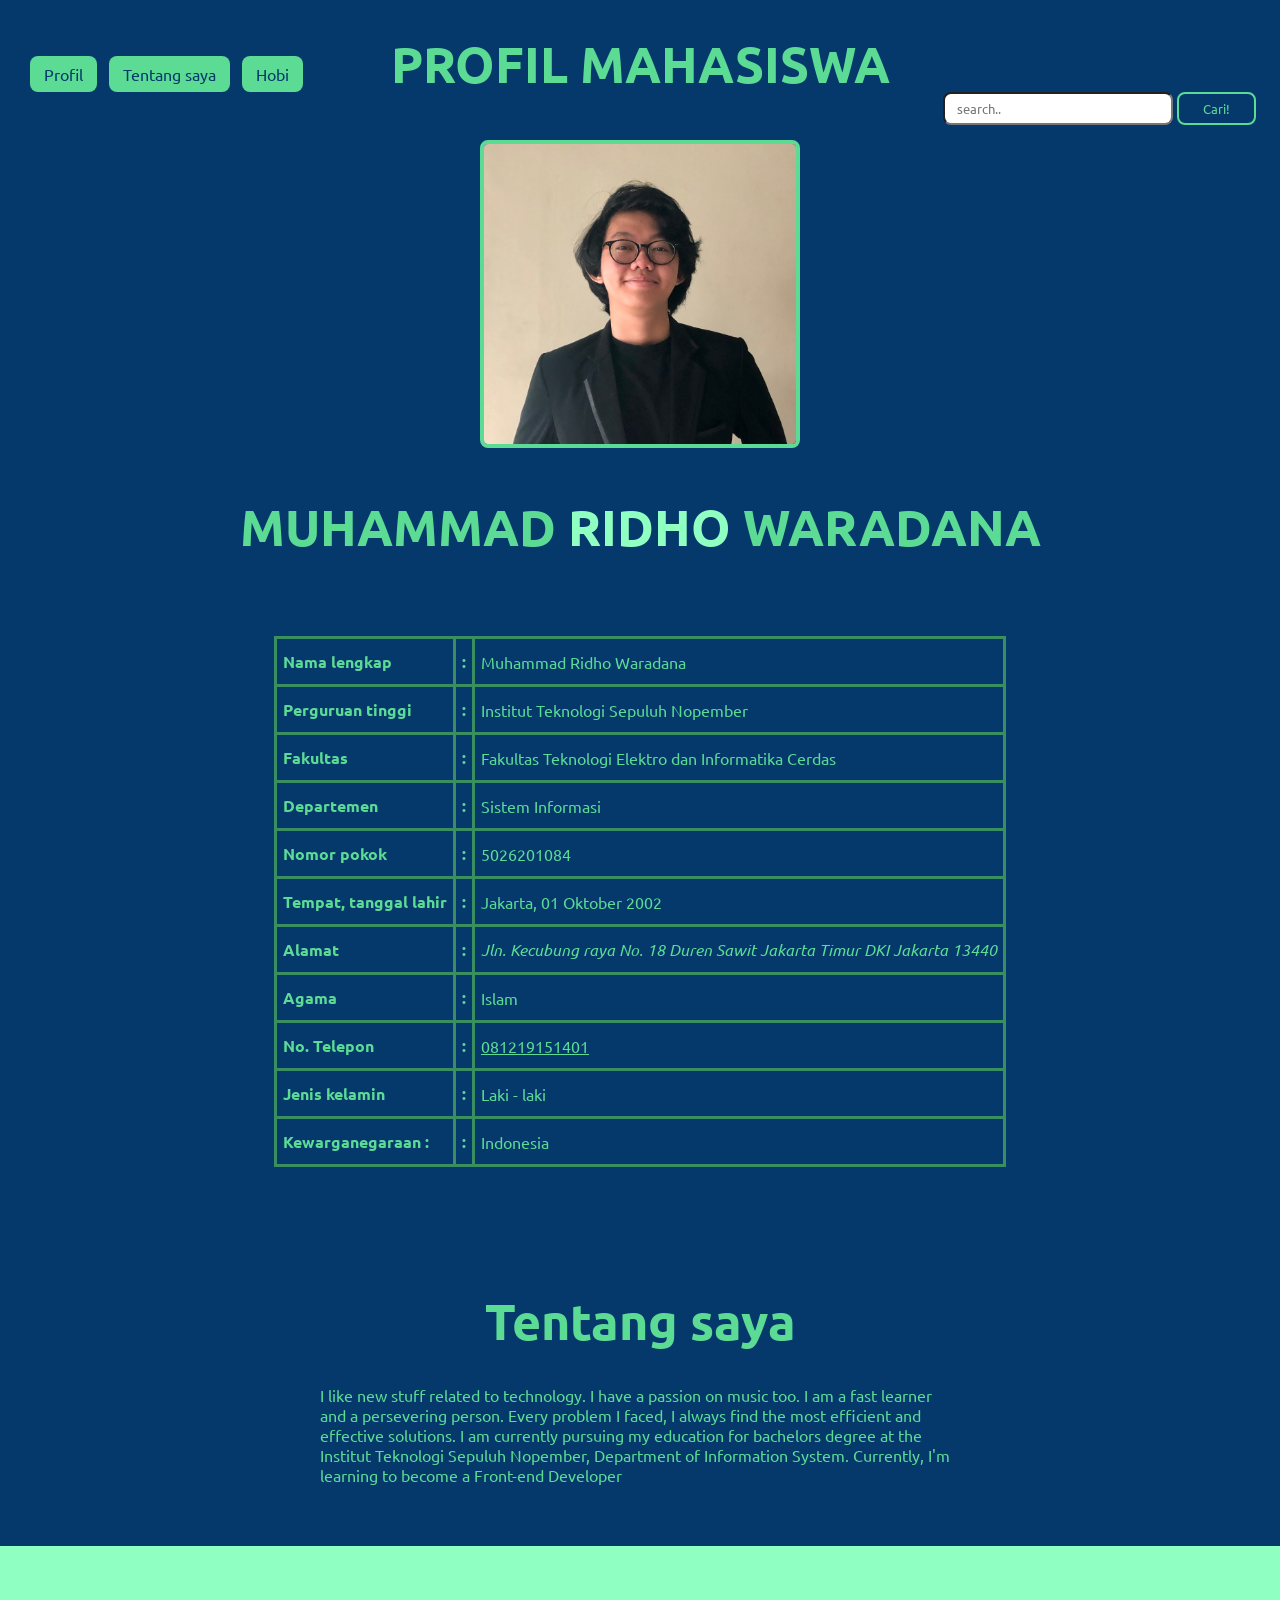
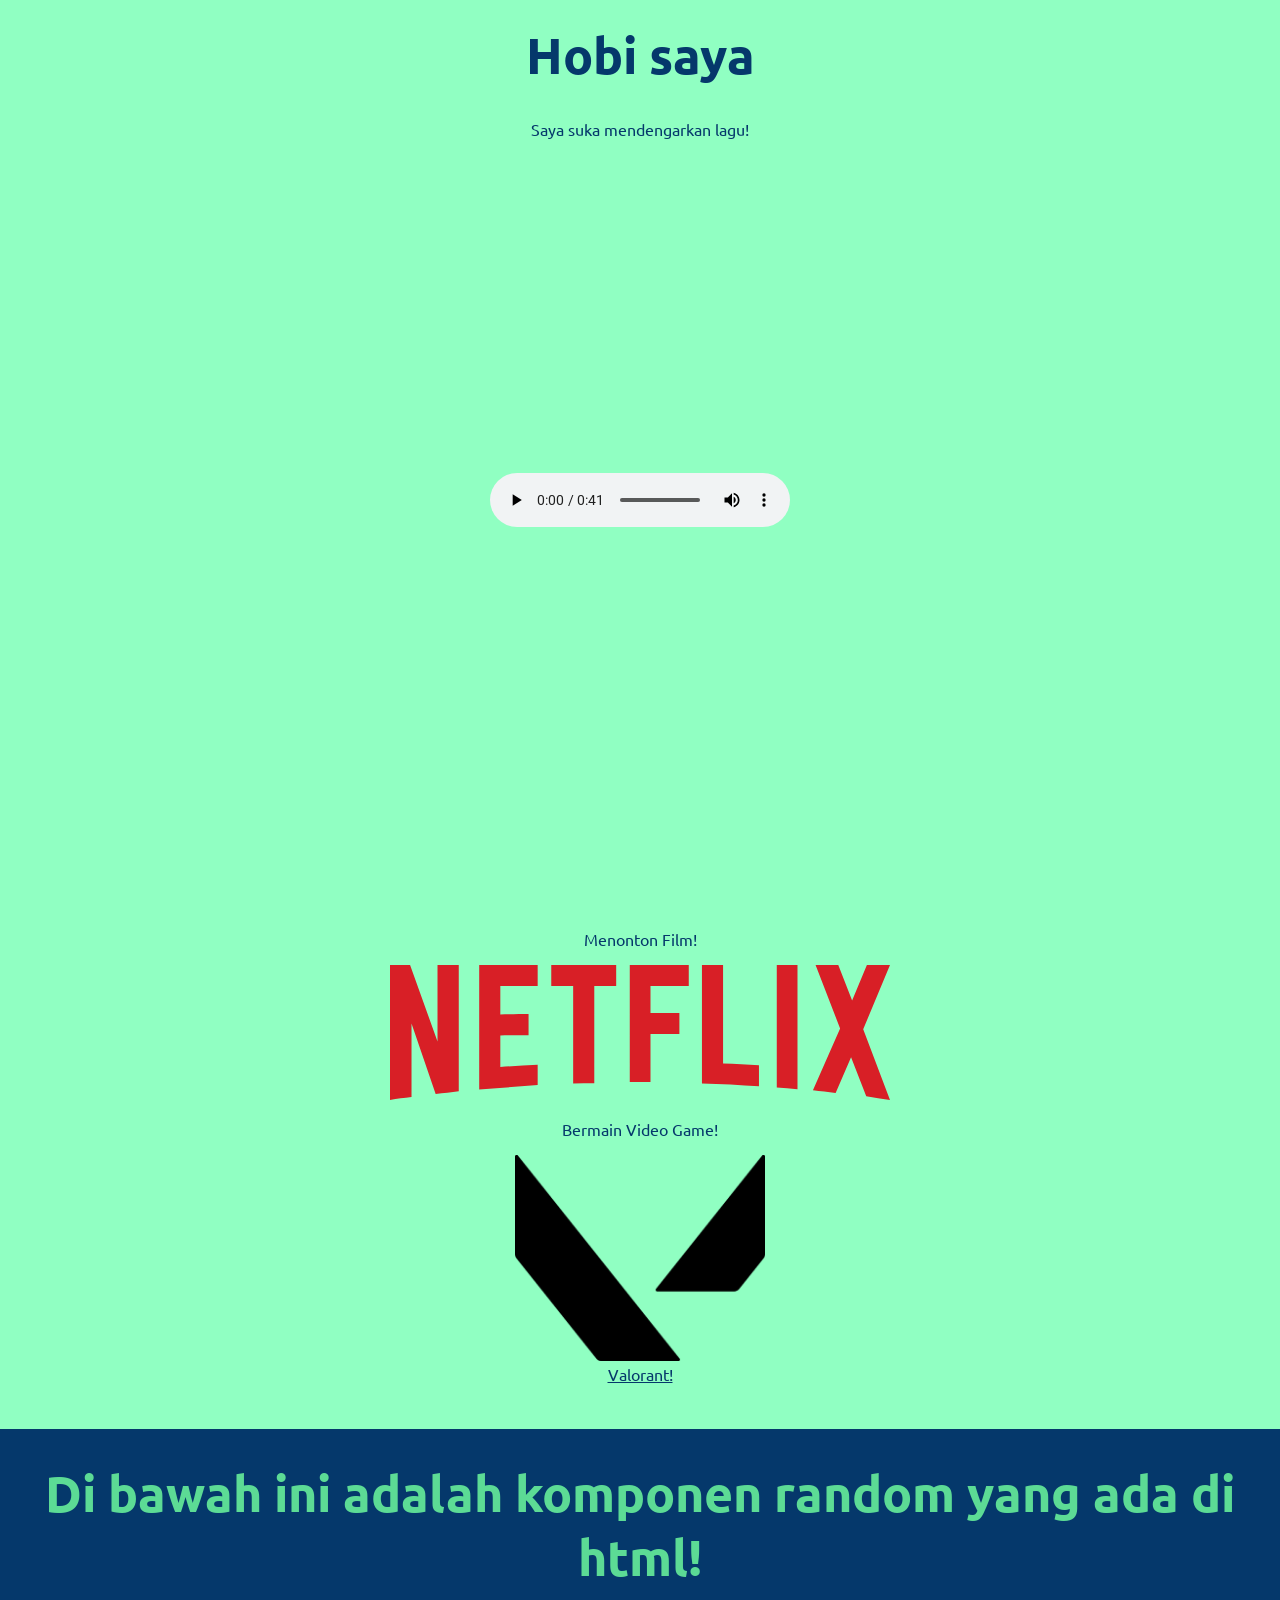
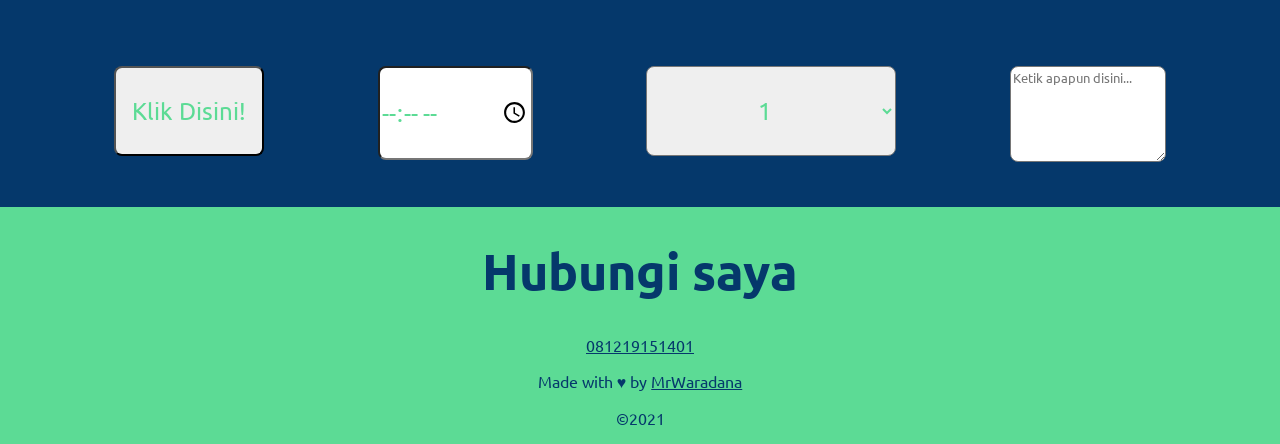
<file: public/tugas2/profil_diri.html>
<!DOCTYPE html>
<html lang="en">
  <head>
    <meta charset="UTF-8" />
    <meta http-equiv="X-UA-Compatible" content="IE=edge" />
    <meta name="description" content="Profil Mahasiswa" />
    <meta name="keywords" content="Profil, Mahasiswa" />
    <meta name="author" content="Muhammad Ridho Waradana" />
    <meta name="viewport" content="width=device-width, initial-scale=1.0" />
    <title>Profil Mahasiswa</title>
    <style>
      @import url("https://fonts.googleapis.com/css2?family=Roboto:wght@400;700&family=Ubuntu:wght@300;400;500;700&display=swap");
      * {
        font-family: "Ubuntu", sans-serif;
        color: #5cdb95;
      }
      ::-webkit-scrollbar-track {
        background-color: #f5f5f5;
        border-radius: 2px;
      }

      ::-webkit-scrollbar {
        width: 16px;
        background-color: transparent;
      }

      ::-webkit-scrollbar-thumb {
        border-radius: 2px;
        background-color: #5cdb95;
      }
      ::-webkit-scrollbar-thumb:hover {
        background-color: #7fdaa8;
      }
      ::-webkit-scrollbar-thumb:active {
        background-color: #5cdb95;
      }
      body {
        background-color: #05386b;
        background-size: cover;
        background-repeat: no-repeat;
        margin: 0;
      }
      h1,
      h2,
      h3 {
        text-align: center;
        font-size: 50px;
        margin: 32px 6px;
      }
      header {
        text-align: center;
      }
      nav {
        margin: 24px;
        text-align: center;
        position: fixed;
      }
      nav a {
        margin: 0 6px;
        padding: 6px 12px;
        background-color: #5cdb95;
        color: #05386b;
        border: 2px solid transparent;
        border-radius: 8px;
        text-decoration: none;
        transition: all 0.3s ease;
        float: left;
      }
      nav a:hover {
        position: relative;
        bottom: 4px;
        border: 2px solid #5cdb95;
        background-color: #05386b;
        color: #5cdb95;
        box-shadow: 0 0 0 white;
      }
      .foto-profil {
        text-align: center;
      }
      #search {
        padding: 6px 12px;
        border-radius: 8px;
        color: black;
      }
      #search:focus-visible {
        outline: none;
      }
      .search-bar {
        float: right;
        margin-left: 55em;
      }
      #search-btn {
        padding: 6px 24px;
        color: #5cdb95;
        background-color: #05386b;
        outline: none;
        border: 2px solid #5cdb95;
        box-shadow: none;
        cursor: pointer;
        border-radius: 8px;
      }
      #search-btn:hover {
        background-color: #5cdb95;
        color: #05386b;
      }
      #foto {
        border-radius: 8px;
        border: 4px solid #5cdb95;
        margin: 12px 6px;
      }
      #nama-panggilan {
        color: #90ffc2;
        cursor: pointer;
      }
      #profil {
        display: flex;
        justify-content: center;
        padding: 5vh 0;
      }
      #tentang {
        padding: 5vh 0;
      }
      #hobi {
        text-align: center;
        background-color: #90ffc2;
        padding: 5vh 0;
      }
      #hobi p,
      #hobi a,
      #hobi h3 {
        color: #05386b;
      }
      table,
      td {
        border: 3px solid #398f60;
        padding: 12px 6px;
        border-collapse: collapse;
      }
      p {
        margin: 16px 25vw;
      }
      .random-content {
        display: flex;
        justify-content: space-evenly;
        padding: 5vh 0;
      }
      .random-content button,
      .random-content input,
      .random-content #selection {
        height: 10vh;
        border-radius: 8px;
        width: 150px;
        cursor: pointer;
        font-size: 24px;
      }
      .random-content textarea {
        height: 10vh;
        border-radius: 8px;
        width: 150px;
        color: black;
      }
      footer,
      footer h2,
      footer a,
      footer p {
        background-color: #5cdb95;
        color: #05386b !important;
        overflow: hidden;
      }
    </style>
    <link rel="icon" href="foto_ridho.jpeg" />
  </head>
  <body>
    <!-- nav start -->
    <nav>
      <a href="#profil">Profil</a>
      <a href="#tentang">Tentang saya</a>
      <a href="#hobi">Hobi</a>
      <div class="search-bar">
        <input id="search" type="text" placeholder="search.." />
        <button id="search-btn" type="submit">Cari!</button>
      </div>
    </nav>
    <!-- header start -->
    <header>
      <div class="title">
        <h1>PROFIL MAHASISWA</h1>
      </div>
      <div class="foto-profil">
        <img id="foto" src="foto_ridho.jpeg" alt="" width="auto" height="300" />
      </div>
      <h2>
        MUHAMMAD
        <span id="nama-panggilan" title="nama panggilan">RIDHO</span> WARADANA
      </h2>
    </header>

    <!-- profil start -->
    <section id="profil">
      <table>
        <tr>
          <td><b>Nama lengkap</b></td>
          <td><b>:</b></td>
          <td>Muhammad Ridho Waradana</td>
        </tr>
        <tr>
          <td><b>Perguruan tinggi</b></td>
          <td><b>:</b></td>
          <td>Institut Teknologi Sepuluh Nopember</td>
        </tr>
        <tr>
          <td><b>Fakultas</b></td>
          <td><b>:</b></td>
          <td>Fakultas Teknologi Elektro dan Informatika Cerdas</td>
        </tr>
        <tr>
          <td><b>Departemen</b></td>
          <td><b>:</b></td>
          <td>Sistem Informasi</td>
        </tr>
        <tr>
          <td><b>Nomor pokok</b></td>
          <td><b>:</b></td>
          <td>5026201084</td>
        </tr>
        <tr>
          <td><b>Tempat, tanggal lahir</b></td>
          <td><b>:</b></td>
          <td>Jakarta, 01 Oktober 2002</td>
        </tr>
        <tr>
          <td><b>Alamat</b></td>
          <td><b>:</b></td>
          <td>
            <address>
              Jln. Kecubung raya No. 18 Duren Sawit Jakarta Timur DKI Jakarta
              13440
            </address>
          </td>
        </tr>
        <tr>
          <td><b>Agama</b></td>
          <td><b>:</b></td>
          <td>Islam</td>
        </tr>
        <tr>
          <td><b>No. Telepon</b></td>
          <td><b>:</b></td>
          <td>
            <a href="https://wa.me/6281219151401" target="_blank"
              >081219151401</a
            >
          </td>
        </tr>
        <tr>
          <td><b>Jenis kelamin</b></td>
          <td><b>:</b></td>
          <td>Laki - laki</td>
        </tr>
        <tr>
          <td>
            <b>Kewarganegaraan <b>:</b></b>
          </td>
          <td><b>:</b></td>
          <td>Indonesia</td>
        </tr>
      </table>
    </section>

    <!-- tentang start -->
    <div id="tentang">
      <h3>Tentang saya</h3>
      <p>
        I like new stuff related to technology. I have a passion on music too. I
        am a fast learner and a persevering person. Every problem I faced, I
        always find the most efficient and effective solutions. I am currently
        pursuing my education for bachelors degree at the Institut Teknologi
        Sepuluh Nopember, Department of Information System. Currently, I'm
        learning to become a Front-end Developer
      </p>
    </div>

    <!-- hobi start -->
    <div id="hobi">
      <h3>Hobi saya</h3>
      <p>Saya suka mendengarkan lagu!</p>
      <iframe
        width="560"
        height="315"
        src="https://www.youtube.com/embed/13ARO0HDZsQ"
        title="YouTube video player"
        frameborder="0"
        allow="accelerometer; autoplay; clipboard-write; encrypted-media; gyroscope; picture-in-picture"
        allowfullscreen
      ></iframe
      ><br />
      <audio
        controls
        src="fail-recorder-mission-impossible-theme.mp3"
        type="audio/mpeg"
      ></audio
      ><br />
      <iframe
        controls
        src="https://open.spotify.com/embed/playlist/2jVu0fO8TFPrbtQ3Vy61wM?theme=0"
        width="50%"
        height="380"
        frameborder="0"
        allowtransparency="true"
        allow="encrypted-media"
      ></iframe>
      <p>Menonton Film!</p>
      <a href="https://www.netflix.com/"
        ><img
          src="Netflix_2015_logo.svg"
          alt="logo netflix"
          width="500"
          height="auto"
      /></a>
      <p>Bermain Video Game!</p>
      <a href="https://playvalorant.com/id-id/"
        ><img src="valorant-logo-1.png" alt="logo valorant" width="250" /><br />
        <caption>
          Valorant!
        </caption></a
      >
    </div>

    <div id="random" style="text-align: center">
      <h3>Di bawah ini adalah komponen random yang ada di html!</h3>
      <div class="random-content">
        <button>Klik Disini!</button>
        <input type="time" />
        <select
          name="angka"
          id="selection"
          style="width: 250px; text-align: center"
        >
          <option value="1">1</option>
          <option value="2">2</option>
          <option value="3">3</option>
          <option value="4">4</option>
        </select>
        <textarea
          name="Komentar"
          placeholder="Ketik apapun disini..."
          id=""
          cols="80"
          rows="10"
        ></textarea>
      </div>
    </div>
    <!-- footer start -->
    <footer style="text-align: center">
      <h2>Hubungi saya</h2>
      <a href="https://wa.me/6281219151401" target="_blank">081219151401</a>
      <p>
        Made with &hearts; by
        <a href="https://github.com/MrWaradana">MrWaradana</a>
      </p>
      <p>&copy;2021</p>
    </footer>
  </body>
</html>
</file>
